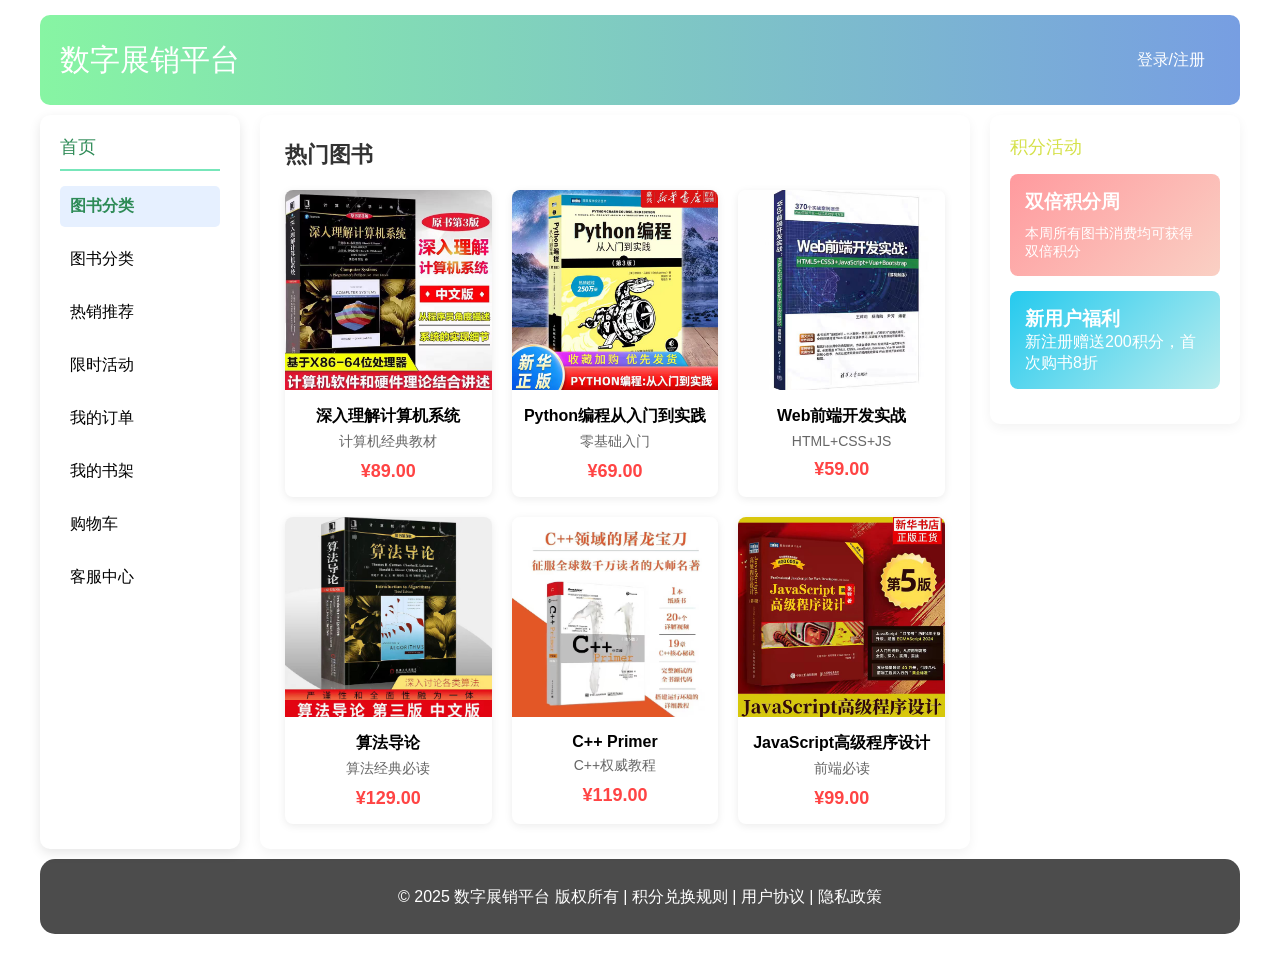
<file: index.html>
<!DOCTYPE html>
<html lang="en">
<head>
    <meta charset="UTF-8">
    <meta name="viewport" content="width=device-width, initial-scale=1.0">
    <title>数字展销平台</title>
    <link rel="stylesheet" href="lab3-2501-020-index.css">
    <style>
        .error-msg { color: #ff4444; font-size: 12px; text-align: center; margin-bottom: 12px; }
    </style>
</head>
<body>
    <input type="checkbox" id="signToggle">
    <input type="checkbox" id="regToggle">
    <div class="sign-overlay"></div>
    <div class="register-overlay"></div>   
    <div class="header">
        <div class="word1">数字展销平台</div>
        <div class="user-info">
            <label for="signToggle" class="user-info-item" id="loginBtn">登录/注册</label>
            <span class="user-name" id="userNameDisplay" style="display:none;"></span>
            <button class="logout-btn" id="logoutBtn" style="display:none;">退出</button>
        </div>
        <div class="sign">
            <label for="signToggle" class="close">×</label>
            <div class="signtitle">用户登录</div>
            <input class="inputItem" id="loginUsername" placeholder="请输入账号">
            <input class="inputItem" id="loginPassword" type="password" placeholder="请输入密码">
            <div id="loginError" class="error-msg"></div>
            <button class="signBtn" id="loginSubmitBtn">登录</button>
            <div class="reg-tip">还没有账号？<label for="regToggle" class="reg-link">立即注册</label></div>
        </div>
        <div class="register">
            <label for="regToggle" class="close">×</label>
            <div class="signtitle">用户注册</div>
            <input class="inputItem" id="regUsername" placeholder="请输入账号">
            <input class="inputItem" id="regPassword" type="password" placeholder="请输入密码">
            <input class="inputItem" id="regConfirmPassword" type="password" placeholder="请确认密码">
            <div id="regError" class="error-msg"></div>
            <button class="signBtn" id="registerSubmitBtn">注册</button>
        </div>
    </div>  
    <div class="container">
        <div class="left-nav">
            <div class="nav-title">首页</div>
            <ul class="nav-menu">
                <li class="active">图书分类</li>
                <li>图书分类</li>
                <li>热销推荐</li>
                <li>限时活动</li>
                <li>我的订单</li>
                <li>我的书架</li>
                <li>购物车</li>
                <li>客服中心</li>
            </ul>
        </div>
        <div class="main-content">
            <h2 class="main-title">热门图书</h2>
            <div class="book-list">
                <div class="book-item"><img src="深入理解计算机系统.jpg"><h4>深入理解计算机系统</h4><p>计算机经典教材</p><div class="price">¥89.00</div></div>
                <div class="book-item"><img src="python编程从入门到实践.jpg"><h4>Python编程从入门到实践</h4><p>零基础入门</p><div class="price">¥69.00</div></div>
                <div class="book-item"><img src="web前端开发实战.jpg"><h4>Web前端开发实战</h4><p>HTML+CSS+JS</p><div class="price">¥59.00</div></div>
                <div class="book-item"><img src="算法导论.jpg"><h4>算法导论</h4><p>算法经典必读</p><div class="price">¥129.00</div></div>
                <div class="book-item"><img src="C++ Primer.jpg"><h4>C++ Primer</h4><p>C++权威教程</p><div class="price">¥119.00</div></div>
                <div class="book-item"><img src="JavaScript高级程序设计.jpg"><h4>JavaScript高级程序设计</h4><p>前端必读</p><div class="price">¥99.00</div></div>
            </div>
        </div>
        <div class="right-ads">
            <div class="ad-card">
                <div class="ad-title">积分活动</div>
                <div class="points-promo"><h3>双倍积分周</h3><p>本周所有图书消费均可获得双倍积分</p></div>
                <div class="points-promo1"><h3>新用户福利</h3><p>新注册赠送200积分，首次购书8折</p></div>
            </div>
        </div>
    </div>
    <footer><p>© 2025 数字展销平台 版权所有 | 积分兑换规则 | 用户协议 | 隐私政策</p></footer>
    <script>
        const STORAGE_KEY = 'digital_users';
        const LOGGED_KEY = 'logged_in_user';
        function getUsers() { return JSON.parse(localStorage.getItem(STORAGE_KEY) || '[]'); }
        function saveUsers(users) { localStorage.setItem(STORAGE_KEY, JSON.stringify(users)); }
        function register(username, pwd, confirm) {
            if (!username || !pwd || !confirm) return { ok: false, msg: '请填写完整信息' };
            if (pwd !== confirm) return { ok: false, msg: '两次密码不一致' };
            if (pwd.length < 4) return { ok: false, msg: '密码至少4位' };
            let users = getUsers();
            if (users.some(u => u.username === username)) return { ok: false, msg: '用户名已存在' };
            users.push({ username, password: pwd });
            saveUsers(users);
            return { ok: true, msg: '注册成功' };
        }
        function login(username, pwd) {
            if (!username || !pwd) return { ok: false, msg: '请填写账号和密码' };
            let users = getUsers();
            let user = users.find(u => u.username === username && u.password === pwd);
            return user ? { ok: true, msg: '登录成功', username } : { ok: false, msg: '账号或密码错误' };
        }
        function updateUI() {
            let logged = localStorage.getItem(LOGGED_KEY);
            let nameSpan = document.getElementById('userNameDisplay');
            let logoutBtn = document.getElementById('logoutBtn');
            let loginBtn = document.getElementById('loginBtn');
            if (logged) {
                nameSpan.textContent = '欢迎，' + logged;
                nameSpan.style.display = 'inline-block';
                logoutBtn.style.display = 'inline-block';
                loginBtn.style.display = 'none';
            } else {
                nameSpan.style.display = 'none';
                logoutBtn.style.display = 'none';
                loginBtn.style.display = 'inline-block';
            }
        }
        document.getElementById('regToggle').addEventListener('change', function() {
            if (!this.checked) {
                let signCheck = document.getElementById('signToggle');
                if (signCheck.checked) signCheck.checked = false;
                document.getElementById('regError').textContent = '';
            }
        });
        document.getElementById('signToggle').addEventListener('change', function() {
            if (!this.checked) document.getElementById('loginError').textContent = '';
        });
        document.getElementById('loginSubmitBtn').onclick = () => {
            let result = login(document.getElementById('loginUsername').value.trim(), document.getElementById('loginPassword').value);
            if (result.ok) {
                localStorage.setItem(LOGGED_KEY, result.username);
                updateUI();
                document.getElementById('signToggle').checked = false;
                document.getElementById('loginUsername').value = '';
                document.getElementById('loginPassword').value = '';
                alert('登录成功！');
            } else {
                document.getElementById('loginError').textContent = result.msg;
                setTimeout(() => document.getElementById('loginError').textContent = '', 2000);
            }
        };
        document.getElementById('registerSubmitBtn').onclick = () => {
            let result = register(
                document.getElementById('regUsername').value.trim(),
                document.getElementById('regPassword').value,
                document.getElementById('regConfirmPassword').value
            );
            if (result.ok) {
                alert(result.msg);
                document.getElementById('regToggle').checked = false;
                document.getElementById('regUsername').value = '';
                document.getElementById('regPassword').value = '';
                document.getElementById('regConfirmPassword').value = '';
                document.getElementById('signToggle').checked = true;
                document.getElementById('loginUsername').value = document.getElementById('regUsername').value;
            } else {
                document.getElementById('regError').textContent = result.msg;
                setTimeout(() => document.getElementById('regError').textContent = '', 2000);
            }
        };
        document.getElementById('logoutBtn').onclick = () => {
            localStorage.removeItem(LOGGED_KEY);
            updateUI();
            alert('已退出');
        };
        updateUI();
    </script>
</body>
</html>
</file>
<file: lab3-2501-020-index.css>
* {
    margin: 0;
    padding: 0;
    box-sizing: border-box;
    font-family: "微软雅黑", sans-serif;
}
.sign-overlay,
.register-overlay {
    display: none;
    position: fixed;
    top: 0;
    left: 0;
    width: 100%;
    height: 100%;
    background-color: rgba(0, 0, 0, 0.5);
    z-index: 98;
}
#signToggle:checked ~ .sign-overlay {
    display: block;
}

#regToggle:checked ~ .register-overlay {
    display: block;
}
.header {
    width: 1200px;
    height: 90px;
    border-radius: 10px;
    background: linear-gradient(to right, #87f5a3 0%, #779ee2 100%);
    display: flex;
    align-items: center;
    justify-content: space-between;
    margin: 15px auto 0;
    padding: 0 20px;
    color: white;
    position: relative;
}
.word1 {
    font-size: 30px;
}
.user-info {
    display: flex;
    align-items: center;
    gap: 15px;
    position: relative;
}
.user-info-item {
    position: relative;
    padding: 8px 15px;
    border-radius: 20px;
    cursor: pointer;
    transition: all 0.3s ease;
}
.user-info-item:hover {
    background-color: rgba(255, 255, 255, 0.3);
    transform: scale(1.05);
}
.user-name {
    font-size: 16px;
    color: white;
    padding: 8px 15px;
}
.logout-btn {
    padding: 8px 15px;
    background-color: rgba(255, 255, 255, 0.2);
    border: 1px solid white;
    color: white;
    border-radius: 20px;
    cursor: pointer;
    transition: all 0.3s ease;
}
.logout-btn:hover {
    background-color: rgba(255, 255, 255, 0.4);
    transform: scale(1.05);
}
#signToggle,
#regToggle {
    display: none;
}
.sign {
    width: 360px;
    background-color: white;
    border-radius: 10px;
    box-shadow: 0 0 20px rgba(0, 0, 0, 0.3);
    position: fixed;
    top: 50%;
    left: 50%;
    transform: translate(-50%, -50%);
    z-index: 99;
    padding: 40px 30px;
    display: none;
}
.register {
    width: 360px;
    background-color: white;
    border-radius: 10px;
    box-shadow: 0 0 20px rgba(0, 0, 0, 0.3);
    position: fixed;
    top: 50%;
    left: 50%;
    transform: translate(-50%, -50%);
    z-index: 99;
    padding: 40px 30px;
    display: none;
}

#signToggle:checked ~ .header .sign {
    display: block;
}
#regToggle:checked ~ .header .register {
    display: block;
}
.sign, .register {
    animation: modalFadeIn 0.3s ease;
}
.signtitle {
    text-align: center;
    font-size: 22px;
    margin-bottom: 25px;
    font-weight: bold;
    color: #333;
}
.inputItem {
    width: 100%;
    height: 46px;
    border: 1px solid #87f5a3;
    border-radius: 6px;
    margin-bottom: 18px;
    padding: 0 15px;
    font-size: 15px;
    outline: none;
    transition: border-color 0.3s ease;
}
.inputItem:focus {
    border-color: #779ee2;
}
.signBtn {
    width: 100%;
    height: 46px;
    background: #779ee2;
    color: white;
    border: none;
    border-radius: 6px;
    font-size: 16px;
    cursor: pointer;
    margin-bottom: 15px;
    transition: all 0.3s ease;
}
.signBtn:hover {
    background: #5a7fc9;
    transform: translateY(-2px);
}
.reg-tip {
    text-align: center;
    font-size: 14px;
    color: #666;
}
.reg-link {
    color: #779ee2;
    cursor: pointer;
    text-decoration: none;
}
.reg-link:hover {
    text-decoration: underline;
}
.close {
    position: absolute;
    top: 15px;
    right: 18px;
    font-size: 24px;
    cursor: pointer;
    color: #999;
    transition: color 0.3s ease;
}
.close:hover {
    color: #333;
}
.container {
    width: 1200px;
    margin: 10px auto;
    display: flex;
    gap: 20px;
}
.left-nav {
    width: 200px;
    background-color: white;
    border-radius: 10px;
    padding: 20px;
    box-shadow: 0 4px 12px rgba(0, 0, 0, 0.1);
    flex-shrink: 0;
}
.nav-title {
    font-size: 18px;
    margin-bottom: 15px;
    padding-bottom: 10px;
    border-bottom: 2px solid #77e6ba;
    color: #2e8b57;
}
.nav-menu {
    list-style: none;
}
.nav-menu li {
    margin-bottom: 12px;
    padding: 10px;
    border-radius: 5px;
    cursor: pointer;
    transition: all 0.3s ease;
    font-size: 16px;
}
.nav-menu li:hover {
    background-color: #f0f5ff;
    color: #2e8b57;
    transform: translateX(5px);
}
.nav-menu li.active {
    background-color: #e6f0ff;
    color: #2e8b57;
    font-weight: bold;
}
.main-content {
    flex: 1;
    background: #fff;
    border-radius: 10px;
    padding: 25px;
    box-shadow: 0 4px 12px rgba(0, 0, 0, 0.05);
}
.main-title {
    font-size: 22px;
    margin-bottom: 20px;
    color: #333;
}
.book-list {
    display: grid;
    grid-template-columns: repeat(3, 1fr);
    gap: 20px;
}
.book-item {
    border-radius: 8px;
    overflow: hidden;
    background: #fff;
    box-shadow: 0 2px 8px rgba(0, 0, 0, 0.08);
    text-align: center;
    padding-bottom: 15px;
    transition: transform 0.3s ease;
}
.book-item:hover {
    transform: scale(1.05);
    cursor: pointer;
}
.book-item img {
    width: 100%;
    height: 200px;
    object-fit: cover;
    background: #eee;
}
.book-item h4 {
    margin: 12px 0 6px;
    font-size: 16px;
    padding: 0 10px;
}
.book-item p {
    color: #666;
    font-size: 14px;
    margin-bottom: 10px;
}
.price {
    color: #ff4444;
    font-size: 18px;
    font-weight: bold;
}
.right-ads {
    width: 250px;
    flex-shrink: 0;
}
.ad-card {
    background-color: white;
    border-radius: 10px;
    padding: 20px;
    margin-bottom: 20px;
    box-shadow: 0 4px 12px rgba(0, 0, 0, 0.05);
}
.ad-title {
    font-size: 18px;
    margin-bottom: 15px;
    color: #d5e14a;
}
.points-promo {
    background: linear-gradient(135deg, #ff9a9e 0%, #fad0c4 100%);
    color: white;
    padding: 15px;
    border-radius: 8px;
    margin-bottom: 15px;
}
.points-promo1 {
    background: linear-gradient(135deg, #25caee 0%, #bbedee 100%);
    color: white;
    padding: 15px;
    border-radius: 8px;
    margin-bottom: 15px;
}
.points-promo h3 {
    margin-bottom: 10px;
}
.points-promo p {
    font-size: 14px;
}
footer p {
    background-color: rgb(76, 76, 76);
    color: white;
    margin: auto;
    width: 1200px;
    height: 75px;
    border-radius: 15px;
    line-height: 75px;
    font-size: 16px;
    text-align: center;
    margin-bottom: 20px;
}
</file>
